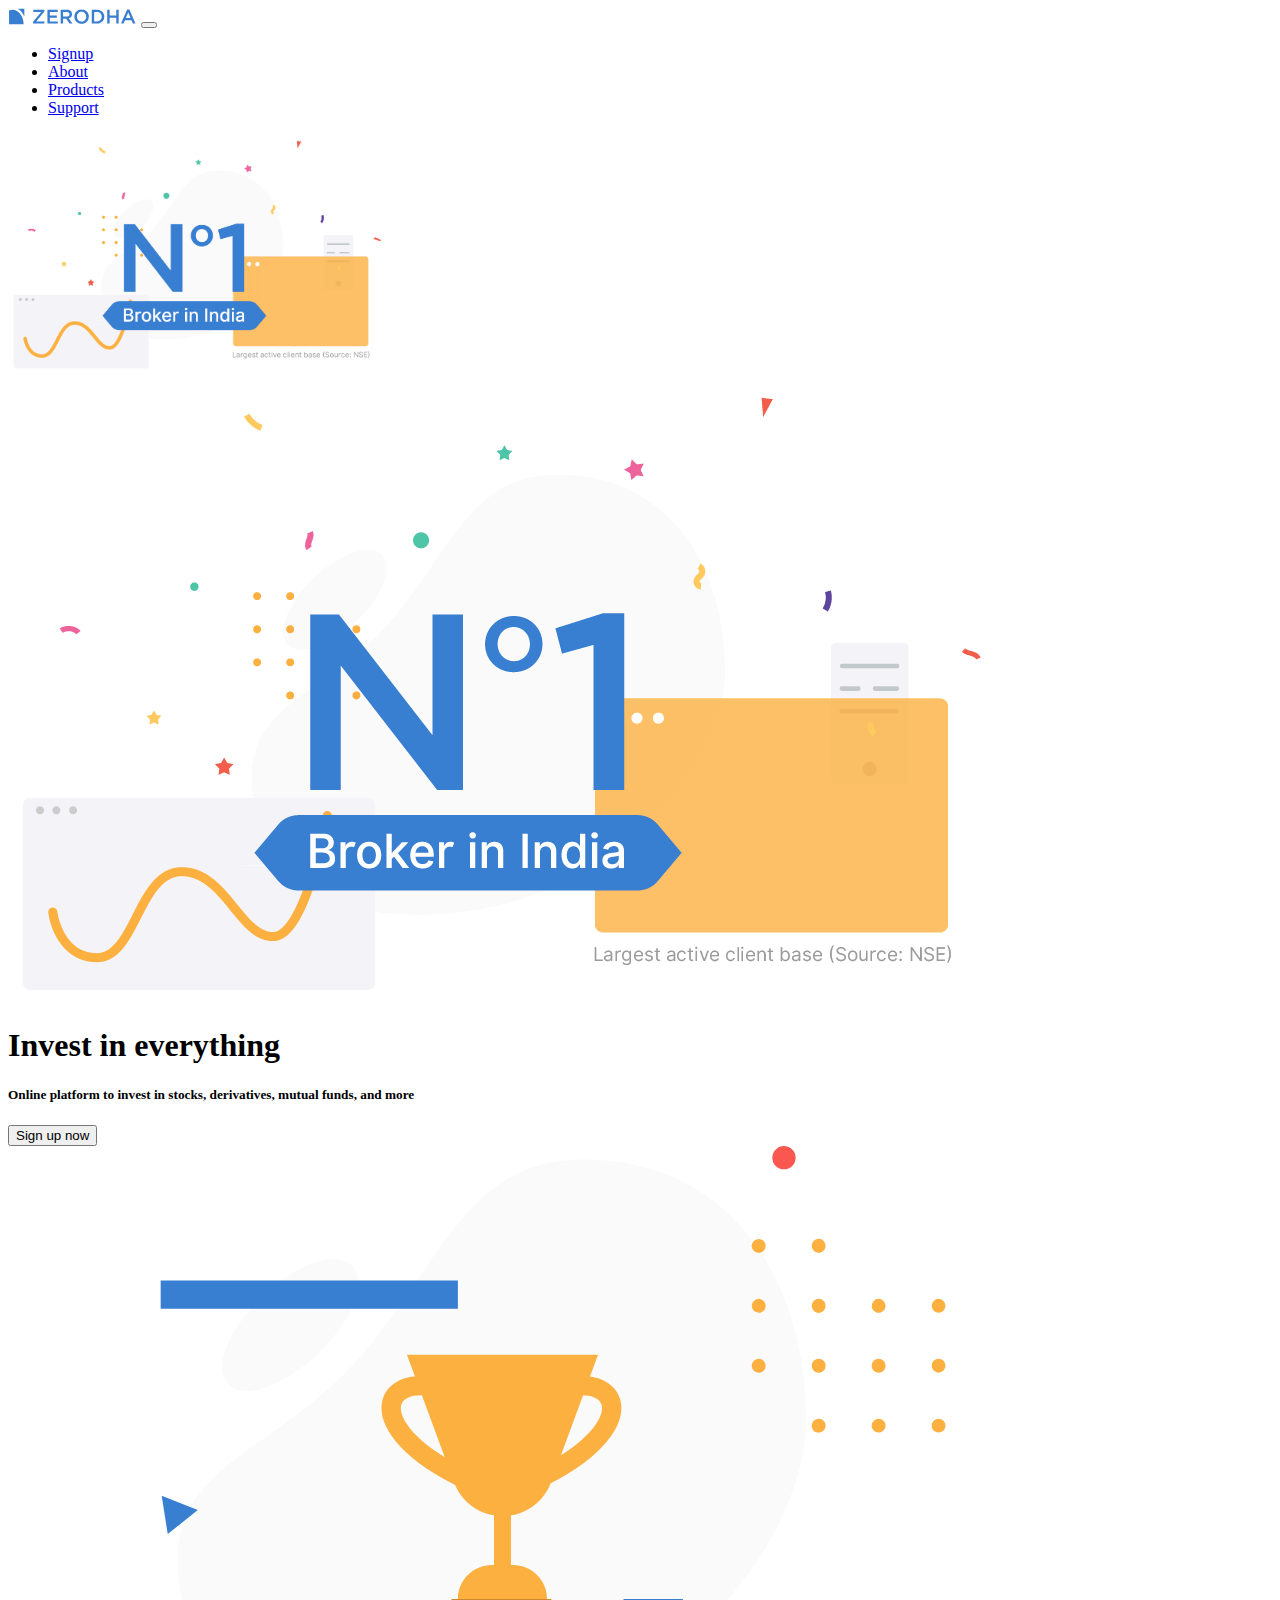
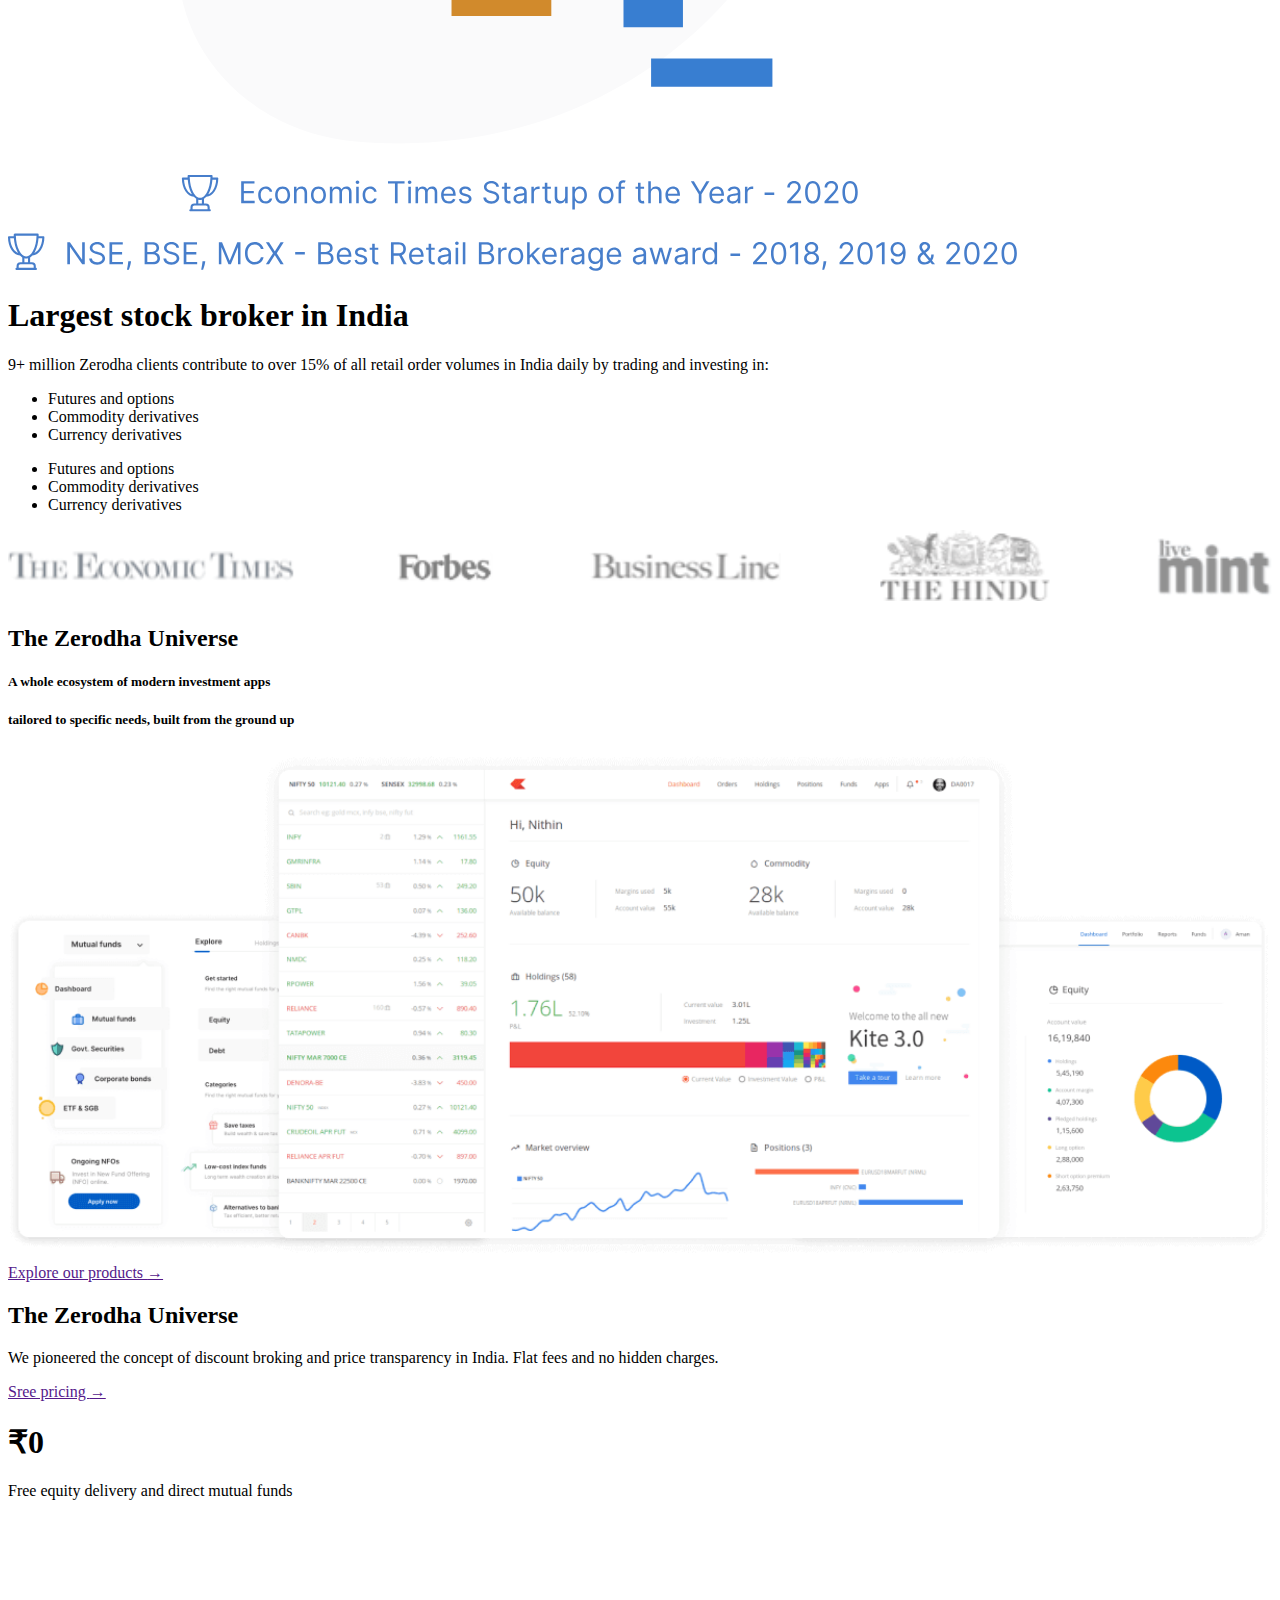
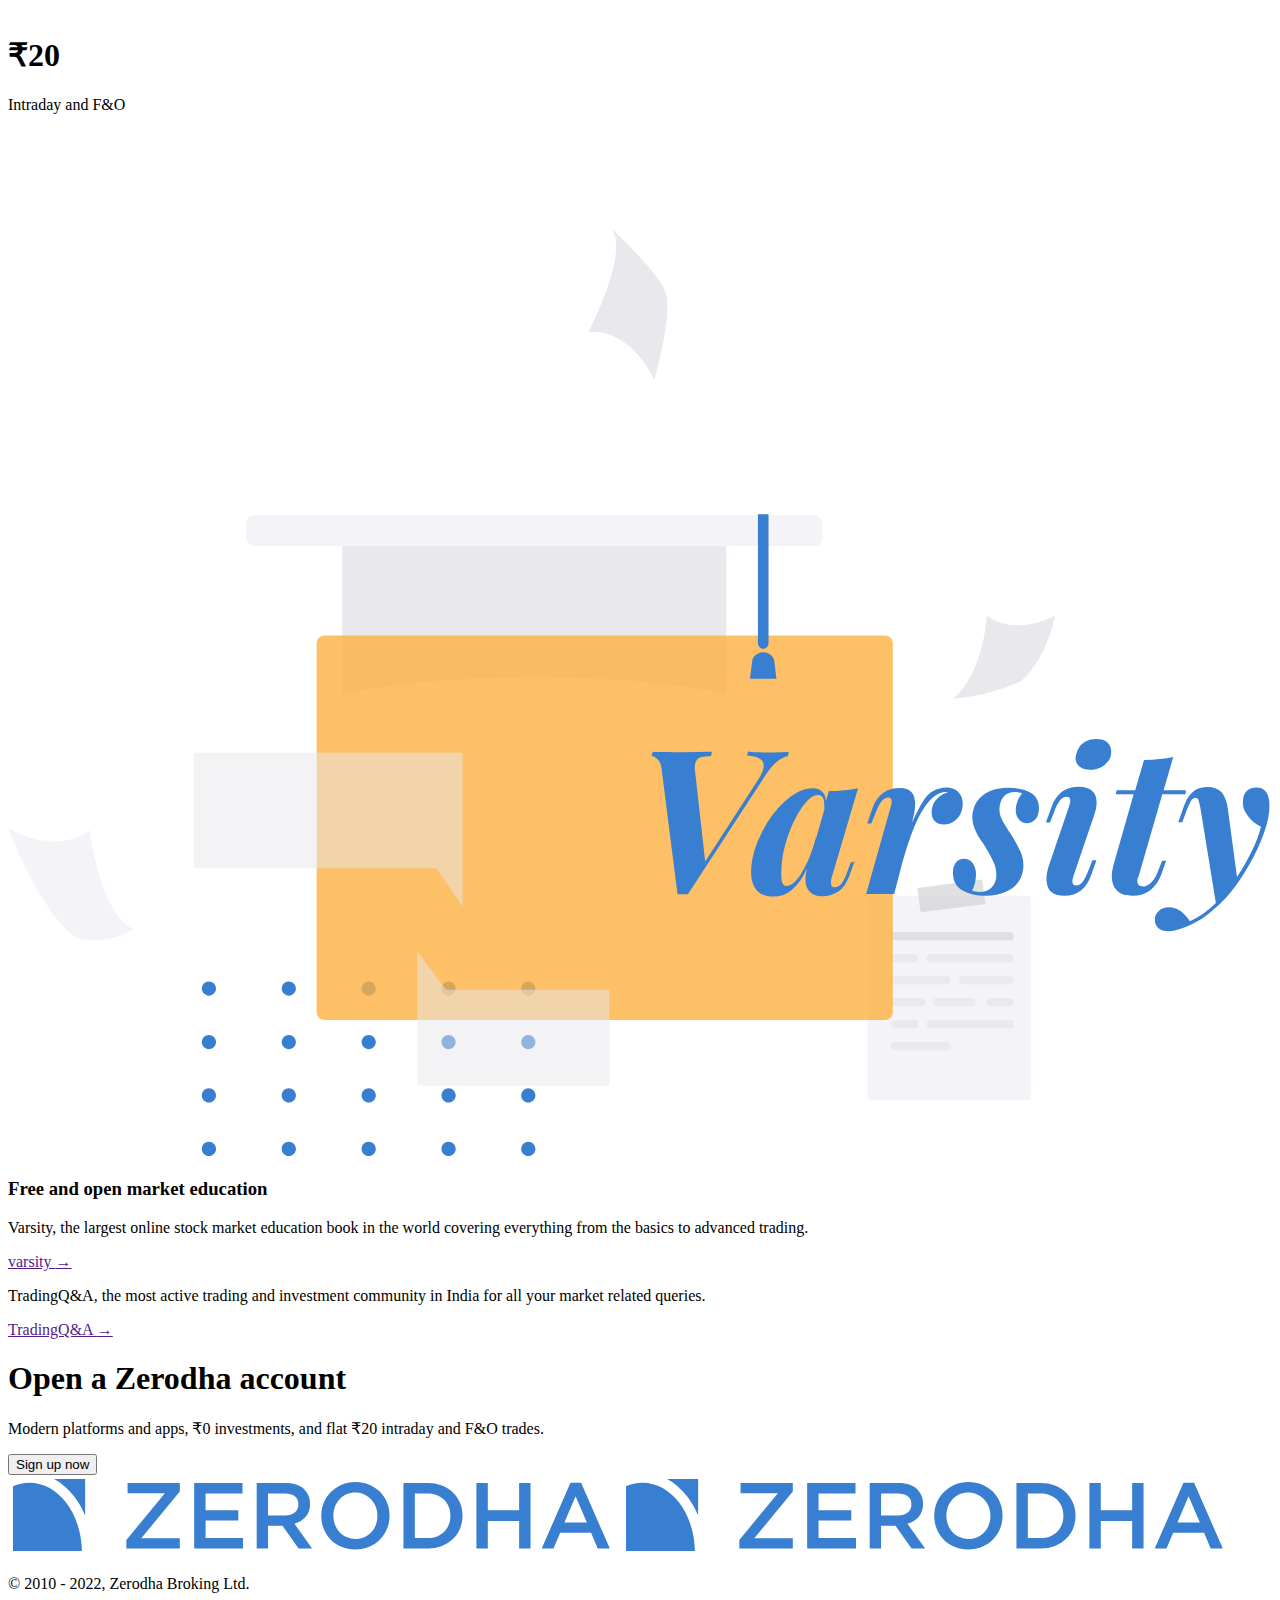
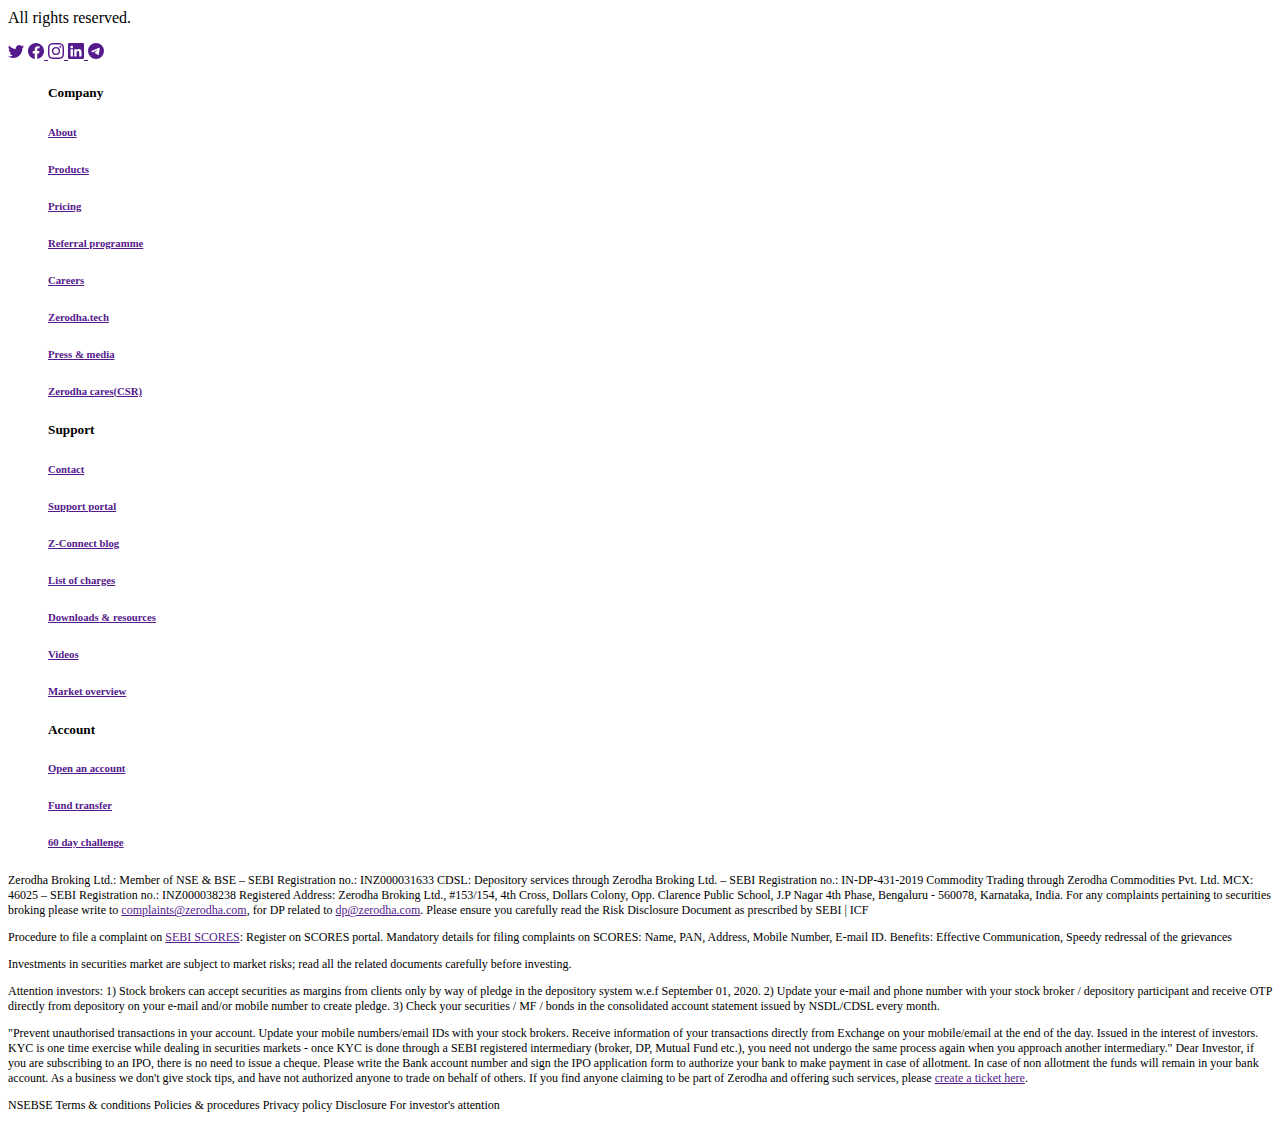
<file: javascript/index.html>
<!DOCTYPE html>
<html lang="en">
<head>
    <meta charset="UTF-8">
    <meta http-equiv="X-UA-Compatible" content="IE=edge">
    <meta name="viewport" content="width=device-width, initial-scale=1.0">
    <title>Document</title>
  
    <link href="https://cdn.jsdelivr.net/npm/bootstrap@5.1.3/dist/css/bootstrap.min.css" rel="stylesheet" integrity="sha384-1BmE4kWBq78iYhFldvKuhfTAU6auU8tT94WrHftjDbrCEXSU1oBoqyl2QvZ6jIW3" crossorigin="anonymous">

</head>

<body>
    <nav class="navbar navbar-expand-lg navbar-light bg-light">
        <div class="container-fluid">
          <a class="navbar-brand ps-5" href="#"><img src="zerodha.svg"  width="129" alt=""></a>
    
          <button class="navbar-toggler" type="button" data-bs-toggle="collapse" data-bs-target="#navbarSupportedContent" aria-controls="navbarSupportedContent" aria-expanded="false" aria-label="Toggle navigation">
            <span class="navbar-toggler-icon"></span>
          </button>
          <div class="collapse navbar-collapse " id="navbarSupportedContent"  >
            <ul class="navbar-nav   mb-2 ms-auto" >
              <li class="nav-item">
                <a class="nav-link" href="/form.html">Signup</a>
              </li>
              <li class="nav-item">
                <a class="nav-link" href="#">About</a>
              </li>
              <li class="nav-item">
                <a class="nav-link" href="#">Products</a>
              </li>
              <li class="nav-item">
                <a class="nav-link" href="#">Support</a>
                
              </li>
             
              
            </ul>
            
          </div>
        </div>
      </nav> 
    




<section>
<div class="container">
      <div class="row">
        <div class="d-flex justify-content-center">
              <img class="d-none d-sm-block img-num  image-fluid" src="numberone.png" alt="" width="378px" height="240px">
              <img class="d-block w-100 d-sm-none " src="numberone.png" alt="">
          </div>
        </div>
          <div class="row">
              <h1 class="d-flex justify-content-center text-nowrap mt-5">Invest in everything</h1>
          </div>
          <div class="row">
            <h5 class="d-flex justify-content-center mt-2 fw-normal text-center">Online platform to invest in stocks, derivatives, mutual funds, and more</h5>
        </div>
        <div class="row">
            <div class="d-flex justify-content-center">
            <div class="mx-auto">
            <button class="btn btn-primary text-white px-3 fs-5 my-5 btnsign">Sign up now</button>
            </div>
        </div>
        </div>
</div>
</section>

<section>

<div class="container pt-5">
    <div class="row">
        <div class="col-md-6 pt-5">
            <img src="trophy.svg" width="80%">
        </div>
        <div class="col-md-6  pt-5 ">
            <h1>Largest stock broker in India</h1>
            <div class="row text lh-lg pt-3 fs-6">
                <p >9+ million Zerodha clients contribute to over 15% of all retail order volumes in India daily by trading and investing in:</p>
            </div>
            <div class="row text lh-base pt-3 fs-6">
                <div class="col-md-6">
                    <ul>
                        <li>Futures and options</li>
                        <li>Commodity derivatives</li>
                        <li>Currency derivatives</li>
                    </ul>
                </div>
                <div class="col-md-6">
                    <ul>
                        <li>Futures and options</li>
                        <li>Commodity derivatives</li>
                        <li>Currency derivatives</li>
                    </ul>
                </div>
            </div>
            <div class="row">
                <img class="imgmedia" src="media.png" width="100%">
        </div>
    </div>
    </div>
</section>
<section>
    <div class="container">
        <div class="d-flex justify-content-center pt-5 mt-5">
            <div class="row">
                <h2 class="text-nowrap pb-3">The Zerodha Universe</h2>
            </div>
            </div>
            <div class="row">
                <h5 class="mt-2 fs-5 fw-normal text-center">A whole ecosystem of modern investment apps</h5>
            </div>
            <div class="row">
                <h5 class="mt-2 fs-5 fw-normal text-center pb-5">tailored to specific needs, built from the ground up</h5>
            </div>
        </div>
    </div>
</section>
<section>
    <div class="container">
        <div class="row">
            <a href=""><img class="graph" src="graph.png" alt="" width="100%"></a>
        </div>
        <div class="row ">
            <a href="" class="a d-flex justify-content-center fs-6 text-decoration-none mt-4 mb-5 anchor">Explore our products <span width="15px">&#8594</span></a>
        </div>
    </div>
</section>
<section>
    <div class="container">
        <div class="row">
            <div class="col-md-6 pt-5">
                <div class="row">
                    <h2 class="text-nowrap pb-3">The Zerodha Universe</h2>
                </div>
                <div class="row">
                    <p class="mt-2 fs-6 fw-normal ">We pioneered the concept of discount broking and price transparency in India. Flat fees and no hidden charges.</p>
                </div>
                <div class="row">
                    <a href="" class="a  fs-6 text-decoration-none mt-4 mb-5 anchor">Sree pricing <span width="15px">&#8594</span></a>       
                </div>      
            </div>
            <div class="container-fluid col-md-6">
                <div class="row " >
                    <div class=" col-12 col-md-6 pr-0" style="margin-right: -24px;">

                        <div class="border 1" style="width: 100%;height: 12rem;">
                            <h1 class="text-center mb-5">₹0</h1>
                            <p class="text-center wrap">Free equity delivery and direct mutual funds</p>
                        
                        </div>
                    </div>
                    <div class="col-12 col-md-6">

                        <div class="border 1" style="width: 100%;height: 12rem;">
                            <h1 class="text-center mb-5">₹20</h1>
                            <p class="text-center wrap">Intraday and F&O</p>
                        
                        </div>
                    </div>
                </div>
            </div>
            
        </div>
</section>
<section>
    <div class="container">
        <div class="row ">
            <div class="col-md-6 mt-5">
                <a href=""><img src="varsity.svg" width="100%" alt=""></a>
            </div>
            <div class="col-md-6 mt-5">
                <div class="row">
                    <h3>Free and open market education</h3>
                </div>
                <div class="row">
                    <p class="text fs-6">Varsity, the largest online stock market education book in the world covering everything from the basics to advanced trading.</p>
                </div>
                <div class="row">
                    <a href="" class="a  fs-6 text-decoration-none mt-2 mb-2 anchor">varsity <span width="15px">&#8594</span></a>
                </div>
                <div class="row">
                    <p>TradingQ&A, the most active trading and investment community in India for all your market related queries.</p>
                </div>
                <div class="row">
                    <a href="" class="a  fs-6 text-decoration-none mt-2 mb-2 anchor">TradingQ&A  <span width="15px">&#8594</span></a>
                </div>
            </div>
        </div>
    </div>
</section>
<section>
    <div class="container">
        <div class="row mt-5 pt-3">
            <h1 class="text-center">Open a Zerodha account</h1>
        </div>
        <div class="row mt-4">
            <p class="text-center text-secondary">Modern platforms and apps, ₹0 investments, and flat ₹20 intraday and F&O trades.</p>
        </div>
        <div class="d-flex justify-content-center">
        <div class="row mb-5">
            <button class="btn btn-primary text-white px-3 fs-5 my-3 btnsign">Sign up now</button>
        </div>
    </div>
    </div>
</section>
<section>
    <div class="container mb-5">
        <div class="row">
            <div class="col-md-3">
                <div class="row">
                    <img class="img-fluid d-none d-md-block imglogo" src="zerodha.svg"  alt="">
                    <img class="img-fluid w-50 d-block d-md-none imglogo" src="zerodha.svg"  alt="">
                </div>
                <div class="row">
                    <p class="text text-secondary text-nowrap watermark">© 2010 - 2022, Zerodha Broking Ltd.</p>
                </div>
                <div class="row">
                    <p class="text text-secondary text-nowrap watermark">All rights reserved.</p>
                </div>
                <div class="row mb-4">
                    <span>
                    <a href="" class="a fs-6 text-decoration-none text-secondary me-3 logo">
                        <svg xmlns="http://www.w3.org/2000/svg" width="16" height="16" fill="currentColor" class="bi bi-twitter" viewBox="0 0 16 16">
                        <path d="M5.026 15c6.038 0 9.341-5.003 9.341-9.334 0-.14 0-.282-.006-.422A6.685 6.685 0 0 0 16 3.542a6.658 6.658 0 0 1-1.889.518 3.301 3.301 0 0 0 1.447-1.817 6.533 6.533 0 0 1-2.087.793A3.286 3.286 0 0 0 7.875 6.03a9.325 9.325 0 0 1-6.767-3.429 3.289 3.289 0 0 0 1.018 4.382A3.323 3.323 0 0 1 .64 6.575v.045a3.288 3.288 0 0 0 2.632 3.218 3.203 3.203 0 0 1-.865.115 3.23 3.23 0 0 1-.614-.057 3.283 3.283 0 0 0 3.067 2.277A6.588 6.588 0 0 1 .78 13.58a6.32 6.32 0 0 1-.78-.045A9.344 9.344 0 0 0 5.026 15z"/>
                      </svg></a>
                      <a href="" class="a fs-6 text-decoration-none text-secondary me-3 logo">
                        <svg xmlns="http://www.w3.org/2000/svg" width="16" height="16" fill="currentColor" class="bi bi-facebook" viewBox="0 0 16 16">
                            <path d="M16 8.049c0-4.446-3.582-8.05-8-8.05C3.58 0-.002 3.603-.002 8.05c0 4.017 2.926 7.347 6.75 7.951v-5.625h-2.03V8.05H6.75V6.275c0-2.017 1.195-3.131 3.022-3.131.876 0 1.791.157 1.791.157v1.98h-1.009c-.993 0-1.303.621-1.303 1.258v1.51h2.218l-.354 2.326H9.25V16c3.824-.604 6.75-3.934 6.75-7.951z"/>
                          </svg>
                      </a>
                      <a href="" class="a fs-6 text-decoration-none text-secondary me-3 logo">
                        <svg xmlns="http://www.w3.org/2000/svg" width="16" height="16" fill="currentColor" class="bi bi-instagram" viewBox="0 0 16 16">
                            <path d="M8 0C5.829 0 5.556.01 4.703.048 3.85.088 3.269.222 2.76.42a3.917 3.917 0 0 0-1.417.923A3.927 3.927 0 0 0 .42 2.76C.222 3.268.087 3.85.048 4.7.01 5.555 0 5.827 0 8.001c0 2.172.01 2.444.048 3.297.04.852.174 1.433.372 1.942.205.526.478.972.923 1.417.444.445.89.719 1.416.923.51.198 1.09.333 1.942.372C5.555 15.99 5.827 16 8 16s2.444-.01 3.298-.048c.851-.04 1.434-.174 1.943-.372a3.916 3.916 0 0 0 1.416-.923c.445-.445.718-.891.923-1.417.197-.509.332-1.09.372-1.942C15.99 10.445 16 10.173 16 8s-.01-2.445-.048-3.299c-.04-.851-.175-1.433-.372-1.941a3.926 3.926 0 0 0-.923-1.417A3.911 3.911 0 0 0 13.24.42c-.51-.198-1.092-.333-1.943-.372C10.443.01 10.172 0 7.998 0h.003zm-.717 1.442h.718c2.136 0 2.389.007 3.232.046.78.035 1.204.166 1.486.275.373.145.64.319.92.599.28.28.453.546.598.92.11.281.24.705.275 1.485.039.843.047 1.096.047 3.231s-.008 2.389-.047 3.232c-.035.78-.166 1.203-.275 1.485a2.47 2.47 0 0 1-.599.919c-.28.28-.546.453-.92.598-.28.11-.704.24-1.485.276-.843.038-1.096.047-3.232.047s-2.39-.009-3.233-.047c-.78-.036-1.203-.166-1.485-.276a2.478 2.478 0 0 1-.92-.598 2.48 2.48 0 0 1-.6-.92c-.109-.281-.24-.705-.275-1.485-.038-.843-.046-1.096-.046-3.233 0-2.136.008-2.388.046-3.231.036-.78.166-1.204.276-1.486.145-.373.319-.64.599-.92.28-.28.546-.453.92-.598.282-.11.705-.24 1.485-.276.738-.034 1.024-.044 2.515-.045v.002zm4.988 1.328a.96.96 0 1 0 0 1.92.96.96 0 0 0 0-1.92zm-4.27 1.122a4.109 4.109 0 1 0 0 8.217 4.109 4.109 0 0 0 0-8.217zm0 1.441a2.667 2.667 0 1 1 0 5.334 2.667 2.667 0 0 1 0-5.334z"/>
                          </svg>
                      </a>
                      <a href="" class="a fs-6 text-decoration-none text-secondary me-3 logo">
                        <svg xmlns="http://www.w3.org/2000/svg" width="16" height="16" fill="currentColor" class="bi bi-linkedin" viewBox="0 0 16 16">
                            <path d="M0 1.146C0 .513.526 0 1.175 0h13.65C15.474 0 16 .513 16 1.146v13.708c0 .633-.526 1.146-1.175 1.146H1.175C.526 16 0 15.487 0 14.854V1.146zm4.943 12.248V6.169H2.542v7.225h2.401zm-1.2-8.212c.837 0 1.358-.554 1.358-1.248-.015-.709-.52-1.248-1.342-1.248-.822 0-1.359.54-1.359 1.248 0 .694.521 1.248 1.327 1.248h.016zm4.908 8.212V9.359c0-.216.016-.432.08-.586.173-.431.568-.878 1.232-.878.869 0 1.216.662 1.216 1.634v3.865h2.401V9.25c0-2.22-1.184-3.252-2.764-3.252-1.274 0-1.845.7-2.165 1.193v.025h-.016a5.54 5.54 0 0 1 .016-.025V6.169h-2.4c.03.678 0 7.225 0 7.225h2.4z"/>
                          </svg>
                      </a>
                      <a href="" class="a fs-6 text-decoration-none text-secondary me-3 logo">
                        <svg xmlns="http://www.w3.org/2000/svg" width="16" height="16" fill="currentColor" class="bi bi-telegram" viewBox="0 0 16 16">
                            <path d="M16 8A8 8 0 1 1 0 8a8 8 0 0 1 16 0zM8.287 5.906c-.778.324-2.334.994-4.666 2.01-.378.15-.577.298-.595.442-.03.243.275.339.69.47l.175.055c.408.133.958.288 1.243.294.26.006.549-.1.868-.32 2.179-1.471 3.304-2.214 3.374-2.23.05-.012.12-.026.166.016.047.041.042.12.037.141-.03.129-1.227 1.241-1.846 1.817-.193.18-.33.307-.358.336a8.154 8.154 0 0 1-.188.186c-.38.366-.664.64.015 1.088.327.216.589.393.85.571.284.194.568.387.936.629.093.06.183.125.27.187.331.236.63.448.997.414.214-.02.435-.22.547-.82.265-1.417.786-4.486.906-5.751a1.426 1.426 0 0 0-.013-.315.337.337 0 0 0-.114-.217.526.526 0 0 0-.31-.093c-.3.005-.763.166-2.984 1.09z"/>
                          </svg>
                      </a>
                    </span>
                </div>
            </div>
            <div class="col-md-3 mt-4">
                <ul type="none">
                    <li><h5>Company</h5></li>
                    <li><a class="a text-secondary text-decoration-none  link-a" href=""><h6>About</h6></a></li>
                    <li><a class="a text-secondary text-decoration-none  link-a" href=""><h6>Products</h6></a></li>
                    <li><a class="a text-secondary text-decoration-none  link-a" href=""><h6>Pricing</h6></a></li>
                    <li><a class="a text-secondary text-decoration-none  link-a" href=""><h6>Referral programme</h6></a></li>
                    <li><a class="a text-secondary text-decoration-none  link-a" href=""><h6>Careers</h6></a></li>
                    <li><a class="a text-secondary text-decoration-none  link-a" href=""><h6>Zerodha.tech</h6></a></li>
                    <li><a class="a text-secondary text-decoration-none  link-a" href=""><h6>Press & media</h6></a></li>
                    <li><a class="a text-secondary text-decoration-none  link-a" href=""><h6>Zerodha cares(CSR)</h6></a></li>
                </ul>
            </div>
            <div class="col-md-3 mt-4">
                <ul type="none">
                    <li><h5>Support</h5></li>
                    <li><a class="a text-secondary text-decoration-none  link-a" href=""><h6>Contact</h6></a></li>
                    <li><a class="a text-secondary text-decoration-none  link-a" href=""><h6>Support portal</h6></a></li>
                    <li><a class="a text-secondary text-decoration-none  link-a" href=""><h6>Z-Connect blog</h6></a></li>
                    <li><a class="a text-secondary text-decoration-none  link-a" href=""><h6>List of charges</h6></a></li>
                    <li><a class="a text-secondary text-decoration-none  link-a" href=""><h6>Downloads & resources</h6></a></li>
                    <li><a class="a text-secondary text-decoration-none  link-a" href=""><h6>Videos</h6></a></li>
                    <li><a class="a text-secondary text-decoration-none  link-a" href=""><h6>Market overview</h6></a></li>
                </ul>
            </div>
            <div class="col-md-3 mt-4">
                <ul type="none">
                    <li><h5>Account</h5></li>
                    <li><a class="a text-secondary text-decoration-none link-a" href=""><h6>Open an account</h6></a></li>
                    <li><a class="a text-secondary text-decoration-none  link-a" href=""><h6> Fund transfer</h6></a></li>
                    <li><a class="a text-secondary text-decoration-none  link-a" href=""><h6>60 day challenge</h6></a></li>
                    
                </ul>
            </div>
        </div>
    </div>
</section>

<section>
    <div class="container">
        <div class="row">
            <p class="text-secondary" style="font-size: 12px; font-weight: 400;">Zerodha Broking Ltd.: Member of NSE​ &​ BSE – SEBI Registration no.: INZ000031633 CDSL: Depository services through Zerodha Broking Ltd. – SEBI Registration no.: IN-DP-431-2019 Commodity Trading through Zerodha Commodities Pvt. Ltd. MCX: 46025 – SEBI Registration no.: INZ000038238 Registered Address: Zerodha Broking Ltd., #153/154, 4th Cross, Dollars Colony, Opp. Clarence Public School, J.P Nagar 4th Phase, Bengaluru - 560078, Karnataka, India. For any complaints pertaining to securities broking please write to <a class="a text-decoration-none ftr" href="">complaints@zerodha.com</a>, for DP related to <a class="a text-decoration-none ftr" href="">dp@zerodha.com</a>. Please ensure you carefully read the Risk Disclosure Document as prescribed by SEBI | ICF</p>
        </div>
        <div class="row">
            <p class="text-secondary" style="font-size: 12px; font-weight: 400;">Procedure to file a complaint on <a class="a text-decoration-none ftr" href="">SEBI SCORES</a>: Register on SCORES portal. Mandatory details for filing complaints on SCORES: Name, PAN, Address, Mobile Number, E-mail ID. Benefits: Effective Communication, Speedy redressal of the grievances</p>
        </div>
        <div class="row">
            <p class="text-secondary" style="font-size: 12px; font-weight: 400;">Investments in securities market are subject to market risks; read all the related documents carefully before investing.</p>
        </div>
        <div class="row">
            <p class="text-secondary" style="font-size: 12px; font-weight: 400;">Attention investors: 1) Stock brokers can accept securities as margins from clients only by way of pledge in the depository system w.e.f September 01, 2020. 2) Update your e-mail and phone number with your stock broker / depository participant and receive OTP directly from depository on your e-mail and/or mobile number to create pledge. 3) Check your securities / MF / bonds in the consolidated account statement issued by NSDL/CDSL every month.</p>
        </div>
        <div class="row">
            <p class="text-secondary" style="font-size: 12px; font-weight: 400;">"Prevent unauthorised transactions in your account. Update your mobile numbers/email IDs with your stock brokers. Receive information of your transactions directly from Exchange on your mobile/email at the end of the day. Issued in the interest of investors. KYC is one time exercise while dealing in securities markets - once KYC is done through a SEBI registered intermediary (broker, DP, Mutual Fund etc.), you need not undergo the same process again when you approach another intermediary." Dear Investor, if you are subscribing to an IPO, there is no need to issue a cheque. Please write the Bank account number and sign the IPO application form to authorize your bank to make payment in case of allotment. In case of non allotment the funds will remain in your bank account. As a business we don't give stock tips, and have not authorized anyone to trade on behalf of others. If you find anyone claiming to be part of Zerodha and offering such services, please <a class="a text-decoration-none ftr" href="">create a ticket here</a>.</p>
        </div>
    </div>
    </section>
    <container class=" text-center text-secondary" style="font-size: 12px;font-weight: 500;">
        <div >
                <span class="p  me-5">NSE​</span>
                <span class="p  me-5">BSE</span>
                <span class="p  me-5">Terms & conditions</span>
                <span class="p  me-5">Policies & procedures</span>
                <span class="p  me-5">Privacy policy</span>
                <span class="p  me-5">Disclosure</span>
                <span class="p  me-5">For investor's attention</span>
        </div>
    </container> 





    <script src="https://code.jquery.com/jquery-3.2.1.slim.min.js" integrity="sha384-KJ3o2DKtIkvYIK3UENzmM7KCkRr/rE9/Qpg6aAZGJwFDMVNA/GpGFF93hXpG5KkN" crossorigin="anonymous"></script>
    <script src="https://cdn.jsdelivr.net/npm/@popperjs/core@2.10.2/dist/umd/popper.min.js" integrity="sha384-7+zCNj/IqJ95wo16oMtfsKbZ9ccEh31eOz1HGyDuCQ6wgnyJNSYdrPa03rtR1zdB" crossorigin="anonymous"></script>
    <script src="https://cdn.jsdelivr.net/npm/bootstrap@5.1.3/dist/js/bootstrap.min.js" integrity="sha384-QJHtvGhmr9XOIpI6YVutG+2QOK9T+ZnN4kzFN1RtK3zEFEIsxhlmWl5/YESvpZ13" crossorigin="anonymous"></script> 

</body>
</html>
</file>
